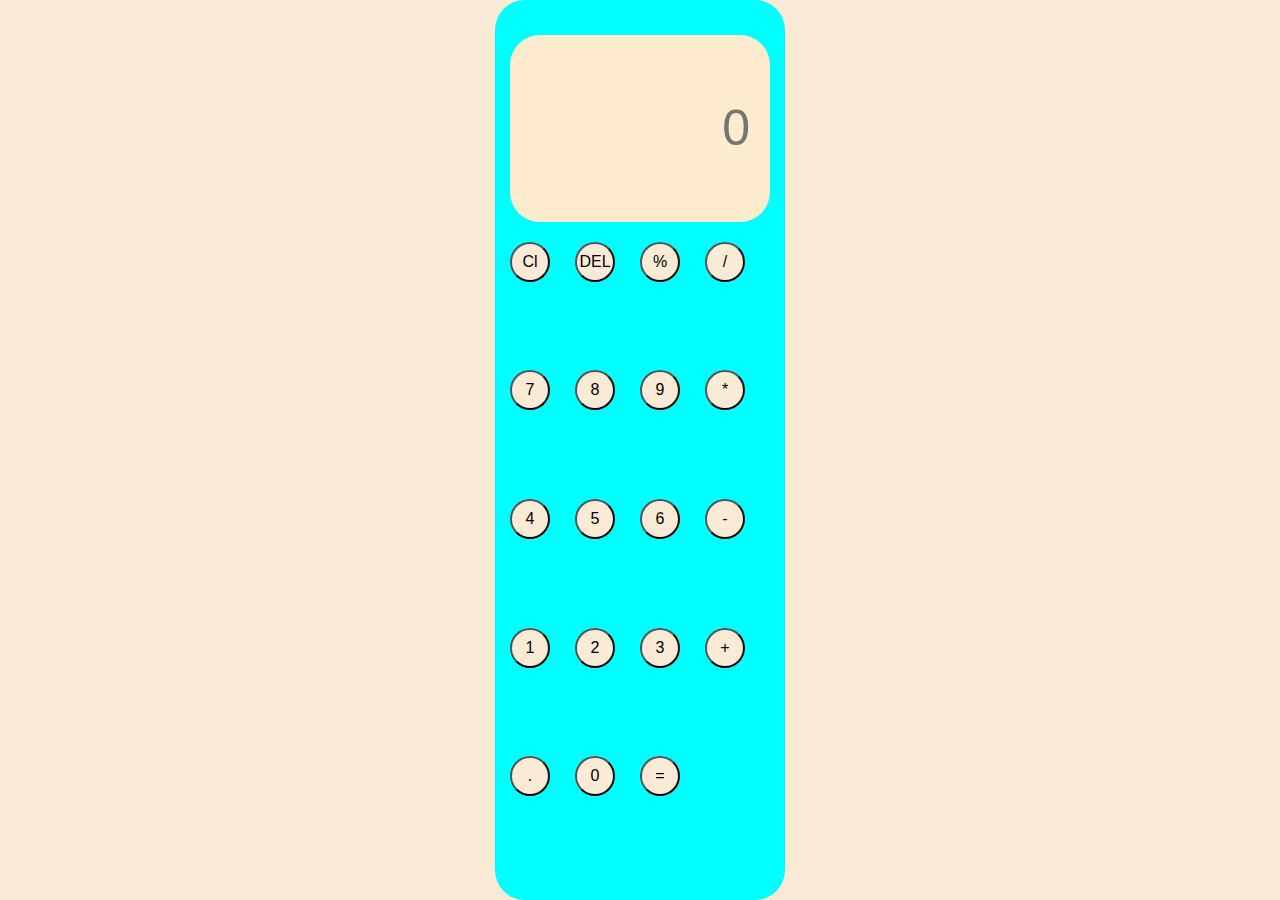
<file: index.html>
<!DOCTYPE html>
<html lang="en">
<head>
    <meta charset="UTF-8">
    <meta http-equiv="X-UA-Compatible" content="IE=edge">
    <meta name="viewport" content="width=device-width, initial-scale=1.0">
    <link rel="stylesheet" href="calculator.css">
    <title>Calculator</title>
</head>
<body>
    <div class="container">
        <div class= "calculator">
            <input type="text" placeholder="0" id="output-screen">
            <button onclick="Clear()">Cl</button>
            <button onclick="del()">DEL</button>
            <button onclick="display('%')">%</button>
            <button onclick="display('/')">/</button>
            <button onclick="display('7')">7</button>
            <button onclick="display('8')">8</button>
            <button onclick="display('9')">9</button>
            <button onclick="display('*')">*</button>
            <button onclick="display('4')">4</button>
            <button onclick="display('5')">5</button>
            <button onclick="display('6')">6</button>
            <button onclick="display('-')">-</button>
            <button onclick="display('1')">1</button>
            <button onclick="display('2')">2</button>
            <button onclick="display('3')">3</button>
            <button onclick="display('+')">+</button>
            <button onclick="display('.')">.</button>
            <button onclick="display('0')">0</button>

            <button onclick="Calculate()">=</button>
           

        </div>
        </div>
<script>
    let outputScreen=document.getElementById("output-screen");
    function display(num){
        outputScreen.value +=num;
    }
    function Calculate(){
        try{
            outputScreen.value = eval(outputScreen.value);
        }
        catch(err)
        {
            alert("Invalid")
        }
    }
    function Clear (){
        outputScreen.value = "";
    }
    function del(){
        outputScreen.value=outputScreen.value.slice(0,-1);
    }
</script>

</body>
</html>
</file>
<file: calculator.css>
*{
    margin: 0;
    padding:0;
    box-sizing: border-box;
    background-color: antiquewhite;
    font-family:sans-serif ;
    outline:none;
}
.container{
    height: 100vh;
    display:flex;
    justify-content: center;
    align-content: center;
}
.calculator{
    background-color: aqua;
    padding:15px;
    border-radius:30px;
    display:grid;
    grid-template-columns: repeat(4,65px);
}
input{
    grid-column: span 4 ;
    height:70 px;
    width:260px;
    background-color: blanchedalmond;
  border:none;
  border-radius: 30px;
  color:rgb(70, 70, 70);
  text-align: end;
  font-size: 50px;
  margin: auto;
  margin-top:20px;
  margin-bottom: 20px;
  padding:20px;
}
button{
height:40px;
    width:40px;
    border-radius: 50%;
    font-size: 16px;
}
</file>
